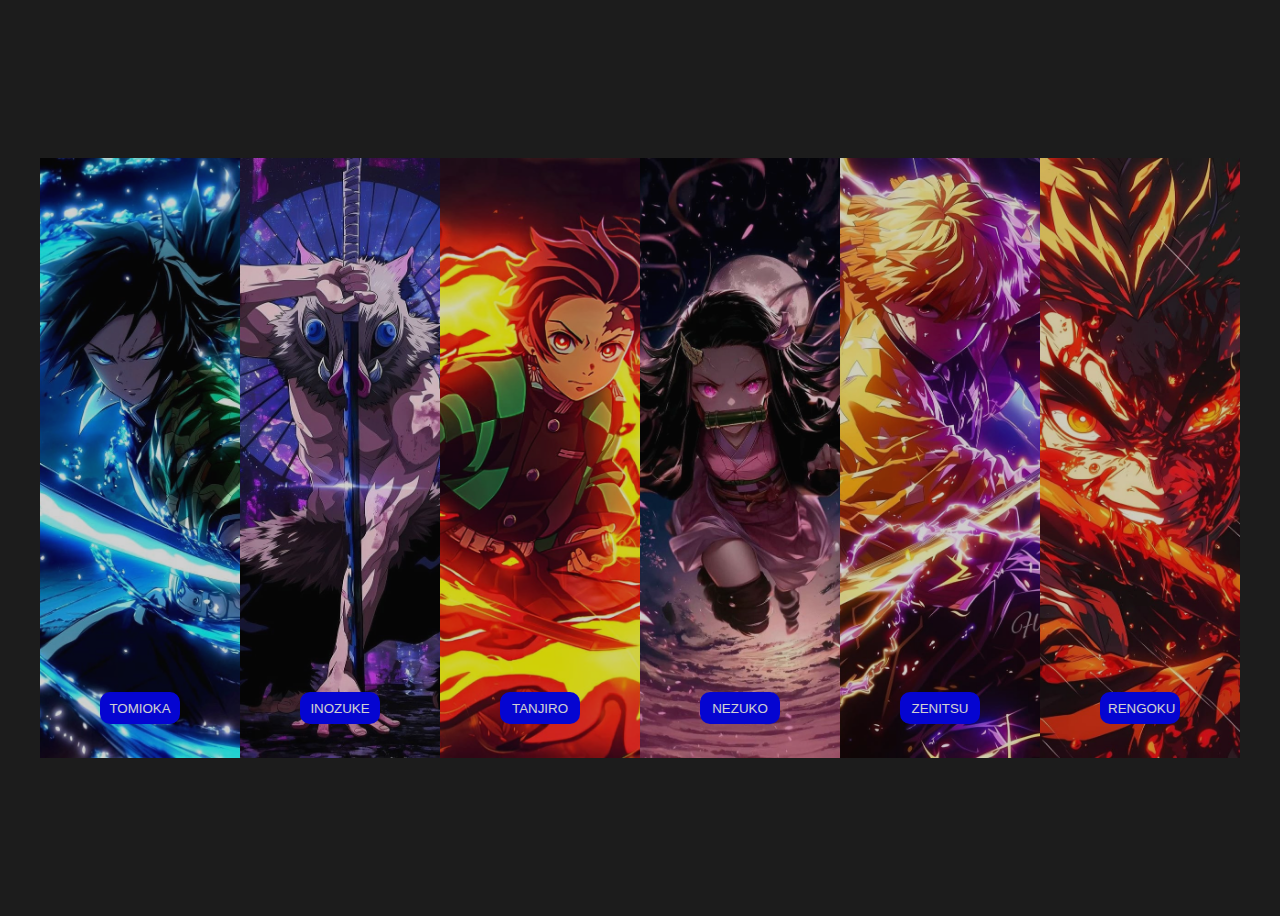
<file: index.html>
<!DOCTYPE html>
<html lang="en">
<head>
    <meta charset="UTF-8">
    <meta http-equiv="X-UA-Compatible" content="IE=edge">
    <meta name="viewport" content="width=device-width, initial-scale=1.0">
    <title>Demon slayer</title>
    <link rel="stylesheet" href="Style.css">
</head>
<body>
    
    <section>
        <div class="Tomioka"><a href="Tomioka.html" target="_blank"><button>Tomioka</button>
        </a></div>
        <div class="inozuke"><a href="inozuke.html" target="_blank"><button>inozuke</button>
        </a></div>
        <div class="Tanjiro"><a href="Tanjiro.html" target="_blank"><button>Tanjiro</button>
        </a></div>
        <div class="Nezuko"><a href="Nezuko.html" target="_blank"><button>Nezuko</button>
        </a></div>
        <div class="zenitsu"><a href="Zenitsu.html" target="_blank"><button>Zenitsu</button> 
        </a></div>
        <div class="rengoku"><a href="rengoku.html" target="_blank"><button>rengoku</button> 
        </a></div>
    </section>
</body>
</html>
</file>
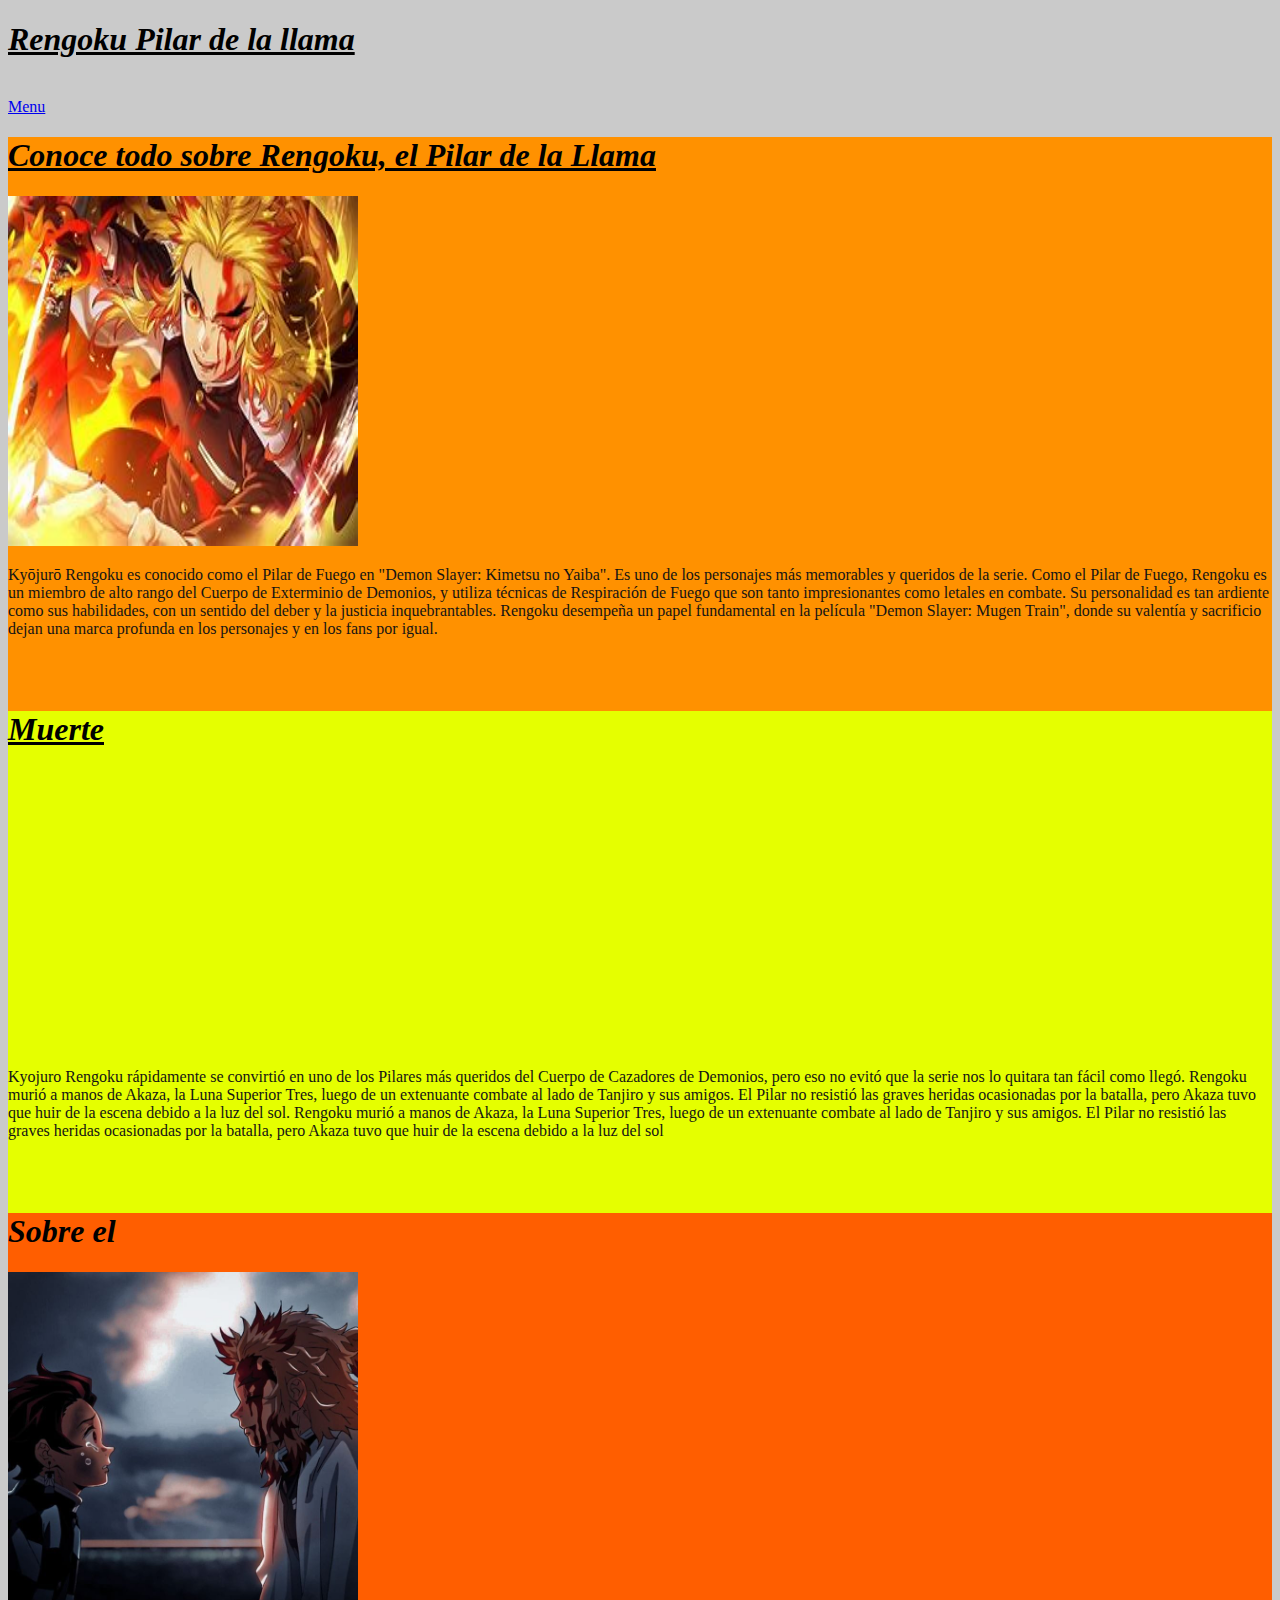
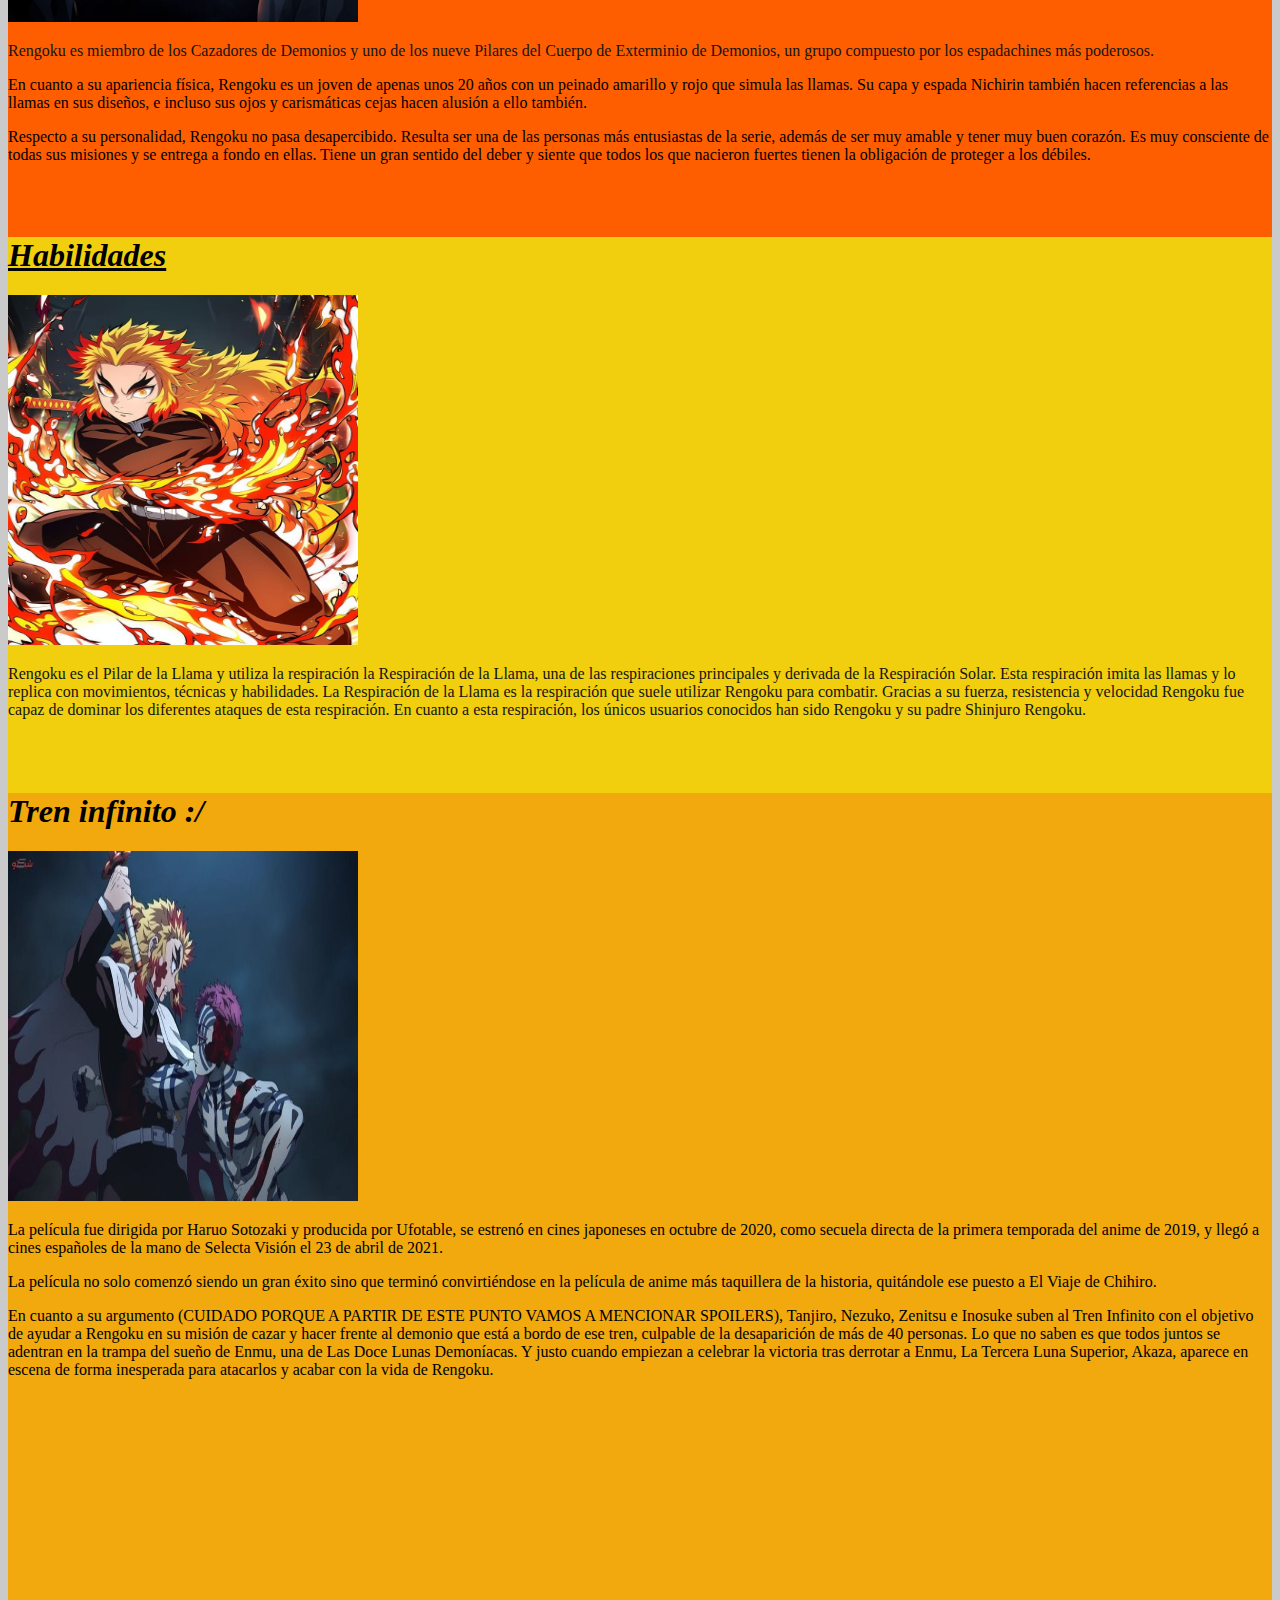
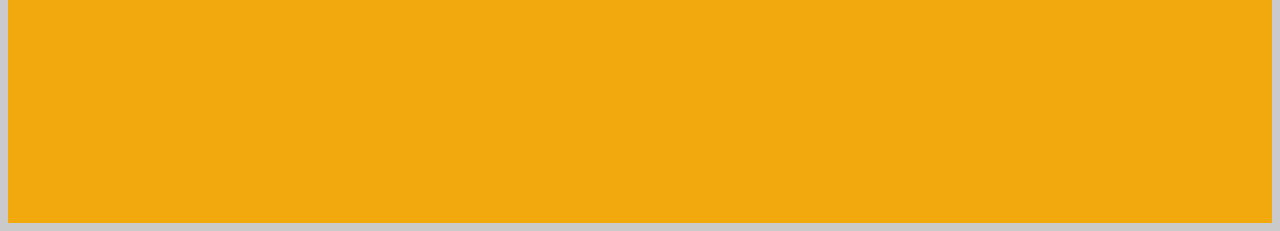
<file: rengoku.html>
<!DOCTYPE html>
<html lang="en">
<head>
    <meta charset="UTF-8">
    <meta name="viewport" content="width=device-width, initial-scale=1.0">
    <title>Demon slayer</title>
</head>
<body style="background-color: rgb(202, 202, 202);>
   
    <div>
        <img src="https://logos-marcas.com/wp-content/uploads/2022/01/Demon-Slayer-Simbolo.jpg" alt="" style="width: 1300px; height: 200px;">
    </div>

        
        <h1><em><u>Rengoku Pilar de la llama</u></em></h1><br>
        <a href="index.html"> Menu</a>
        <div style="background-color: rgb(255, 145, 0);">
            <h1 style="color: rgb(0, 0, 0);"><em><u>Conoce todo sobre Rengoku, el Pilar de la Llama</u></em></h1>
              
           <div>
            <img src="Img/rengoku.jpg" alt="Nezuko" style="width: 350px; height: 350px;">
         </div>
           <p style="color: rgb(20, 20, 20);">
            Kyōjurō Rengoku es conocido como el Pilar de Fuego en "Demon Slayer: Kimetsu no Yaiba". 
            Es uno de los personajes más memorables y queridos de la serie. Como el Pilar de Fuego, 
            Rengoku es un miembro de alto rango del Cuerpo de Exterminio de Demonios, y utiliza técnicas 
            de Respiración de Fuego que son tanto impresionantes como letales en combate. Su personalidad 
            es tan ardiente como sus habilidades, con un sentido del deber y la justicia inquebrantables.

            Rengoku desempeña un papel fundamental en la película "Demon Slayer: Mugen Train", donde su 
            valentía y sacrificio dejan una marca profunda en los personajes y en los fans por igual.
        </p><br><br/>
        <div style="background-color: rgb(229, 255, 0);">
            <h1 style="color: rgb(0, 0, 0);"><em><u>Muerte</u></em></h1>
              
           <div>
            <iframe width="896" height="278" src="https://www.youtube.com/embed/0OhQnSl7pBA" title="La muerte de Rengoku | Demon Slayer: Kimetsu no Yaiba | Netflix" frameborder="0" allow="accelerometer; autoplay; clipboard-write; encrypted-media; gyroscope; picture-in-picture; web-share" referrerpolicy="strict-origin-when-cross-origin" allowfullscreen></iframe>
         </div>
           <p style="color: rgb(20, 20, 20);">
            Kyojuro Rengoku rápidamente se convirtió en uno de los Pilares más queridos del Cuerpo de Cazadores de Demonios, pero eso no evitó que la serie nos lo quitara tan fácil como llegó. Rengoku murió a manos de Akaza, la Luna Superior Tres, luego de un extenuante combate al lado de Tanjiro y sus amigos. El Pilar no resistió las graves heridas ocasionadas por la batalla, pero Akaza tuvo que huir de la escena debido a la luz del sol.
            Rengoku murió a manos de Akaza, la Luna Superior Tres, luego de un extenuante combate al lado de Tanjiro y sus amigos. El Pilar no resistió las graves heridas ocasionadas por la batalla, pero Akaza tuvo que huir de la escena debido a la luz del sol
        </p><br><br/>
        <div style="background-color: rgb(255, 94, 0);">
            <h1 style="color: rgb(0, 0, 0);"><em><u></u>Sobre el</em></h1>
              

           <div>
            <img src="Img/reng.jpg" alt="Nezuko" style="width: 350px; height: 350px;">
         </div>
           <p style="color: rgb(20, 20, 20);">
            Rengoku es miembro de los Cazadores de Demonios y uno de los nueve Pilares del Cuerpo de Exterminio de Demonios, un grupo compuesto por los espadachines más poderosos.</p>

            <p>En cuanto a su apariencia física, Rengoku es un joven de apenas unos 20 años con un peinado amarillo y rojo que simula las llamas. Su capa y espada Nichirin también hacen referencias a las llamas en sus diseños, e incluso sus ojos y carismáticas cejas hacen alusión a ello también.</p>
            
            <p>Respecto a su personalidad, Rengoku no pasa desapercibido. Resulta ser una de las personas más entusiastas de la serie, además de ser muy amable y tener muy buen corazón. Es muy consciente de todas sus misiones y se entrega a fondo en ellas. Tiene un gran sentido del deber y siente que todos los que nacieron fuertes tienen la obligación de proteger a los débiles.</p> 
        </p><br><br/>
        <div style="background-color: rgb(241, 207, 14);">
            <h1 style="color: rgb(0, 0, 0);"><em><u>Habilidades</u></em></h1>
              
           <div>
            <img src="Img/Mi guapo.jpg" alt="Nezuko" style="width: 350px; height: 350px;">
         </div>
           <p style="color: rgb(20, 20, 20);">
            Rengoku es el Pilar de la Llama y utiliza la respiración la Respiración de la Llama, una de las respiraciones principales y derivada de la Respiración Solar. Esta respiración imita las llamas y lo replica con movimientos, técnicas y habilidades. 

            La Respiración de la Llama es la respiración que suele utilizar Rengoku para combatir. Gracias a su fuerza, resistencia y velocidad Rengoku fue capaz de dominar los diferentes ataques de esta respiración. 

            En cuanto a esta respiración, los únicos usuarios conocidos han sido Rengoku y su padre Shinjuro Rengoku. 

        </p><br><br/>
        <div style="background-color: rgb(241, 169, 14);">
            <h1 style="color: rgb(0, 0, 0);"><em><u></u>Tren infinito :/</em></h1>   
            <div>
                <img src="Img/muerte.jpg" alt="rengoku" style="width: 350px; height: 350px;">
             </div>
           <div>
           <p style="color: rgb(20, 20, 20);">
            
            <p>La película  fue dirigida por Haruo Sotozaki y producida por Ufotable, se estrenó en cines japoneses en octubre de 2020, como secuela directa de la primera temporada del anime de 2019, y llegó a cines españoles de la mano de Selecta Visión el 23 de abril de 2021.</p>

            <p>La película no solo comenzó siendo un gran éxito sino que terminó convirtiéndose en la película de anime más taquillera de la historia, quitándole ese puesto a El Viaje de Chihiro.<p>
            
            <p>En cuanto a su argumento (CUIDADO PORQUE A PARTIR DE ESTE PUNTO VAMOS A MENCIONAR SPOILERS), Tanjiro, Nezuko, Zenitsu e Inosuke suben al Tren Infinito con el objetivo de ayudar a Rengoku en su misión de cazar y hacer frente al demonio que está a bordo de ese tren, culpable de la desaparición de más de 40 personas. Lo que no saben es que todos juntos se adentran en la trampa del sueño de Enmu, una de Las Doce Lunas Demoníacas. Y justo cuando empiezan a celebrar la victoria tras derrotar a Enmu, La Tercera Luna Superior, Akaza, aparece en escena de forma inesperada para atacarlos y acabar con la vida de Rengoku.</p>
            <div>
                <iframe width="750" height="424" src="https://www.youtube.com/embed/ehyYlwBj-So" title="Guardianes de la Noche - Kimetsu no Yaiba - La película: Tren Infinito" frameborder="0" allow="accelerometer; autoplay; clipboard-write; encrypted-media; gyroscope; picture-in-picture; web-share" referrerpolicy="strict-origin-when-cross-origin" allowfullscreen><iframe>
             </div>
            </p><br></p>
           
</body>
</html>
</file>
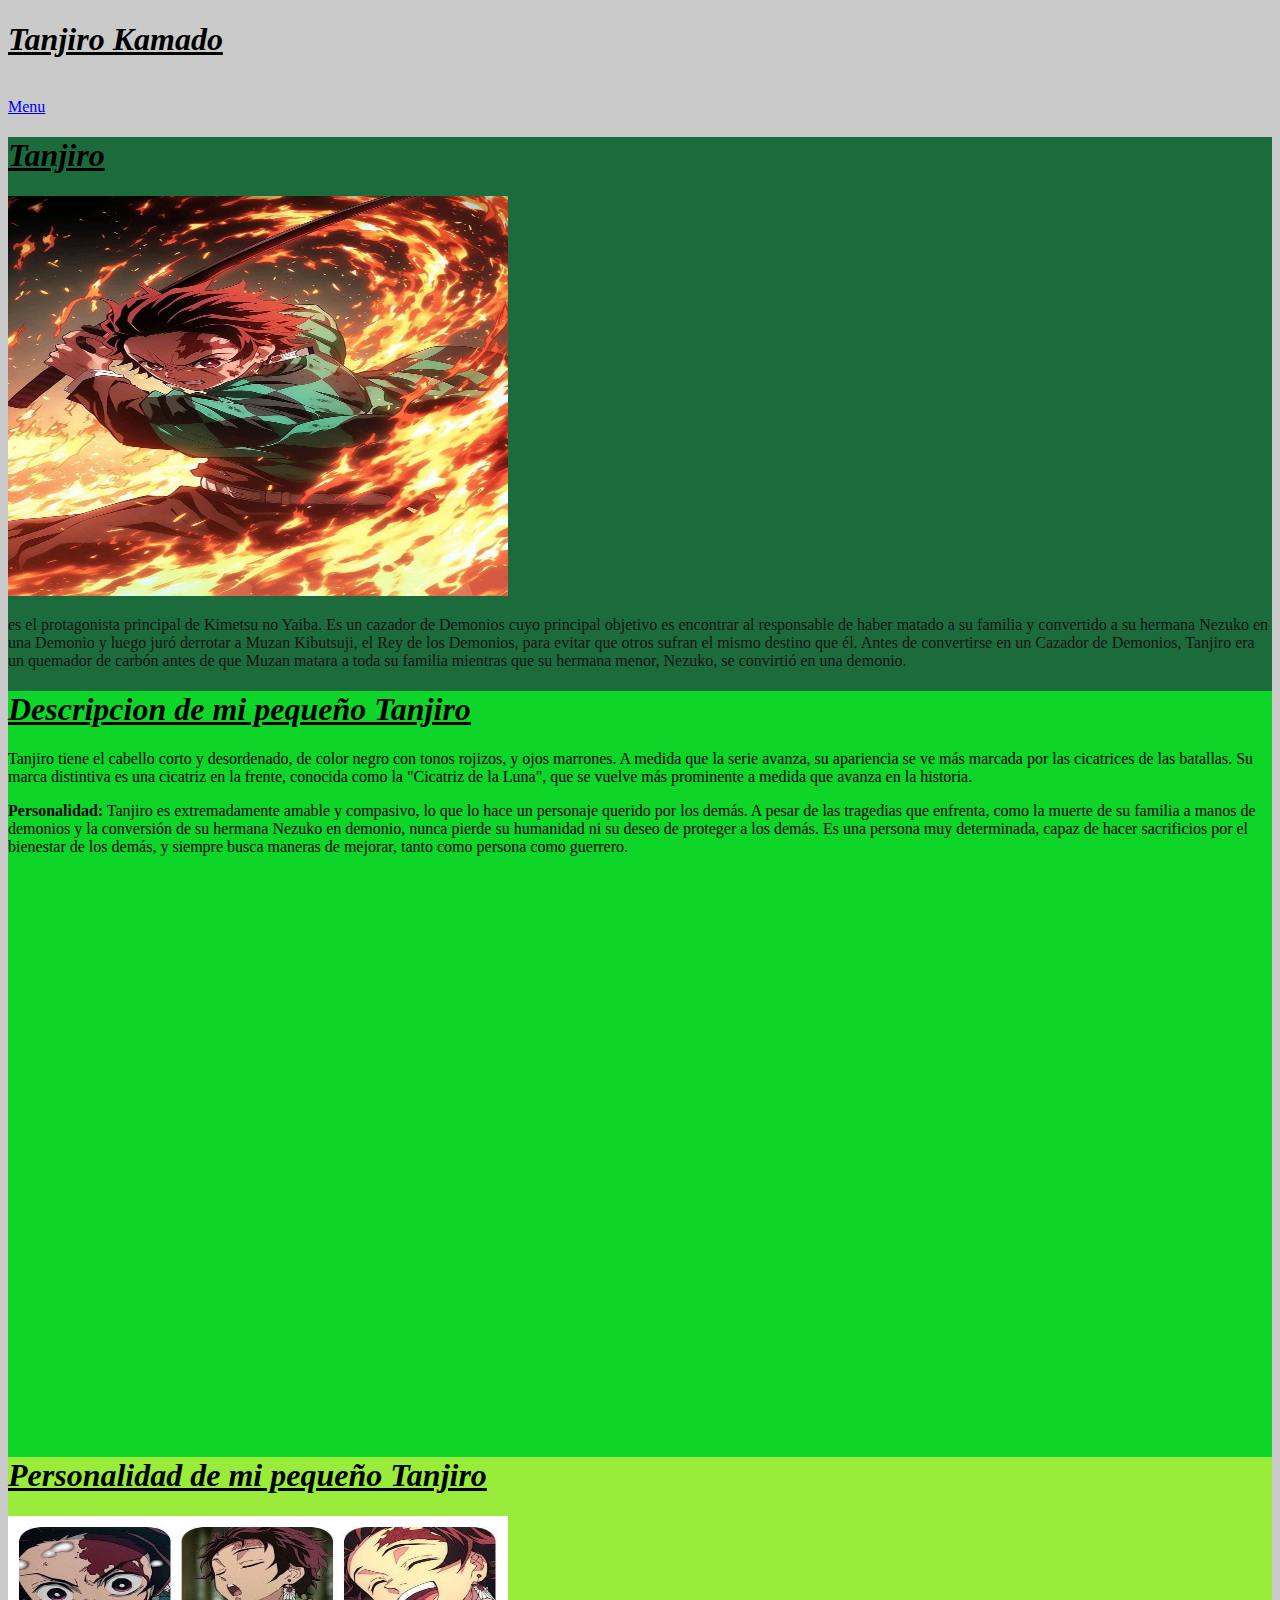
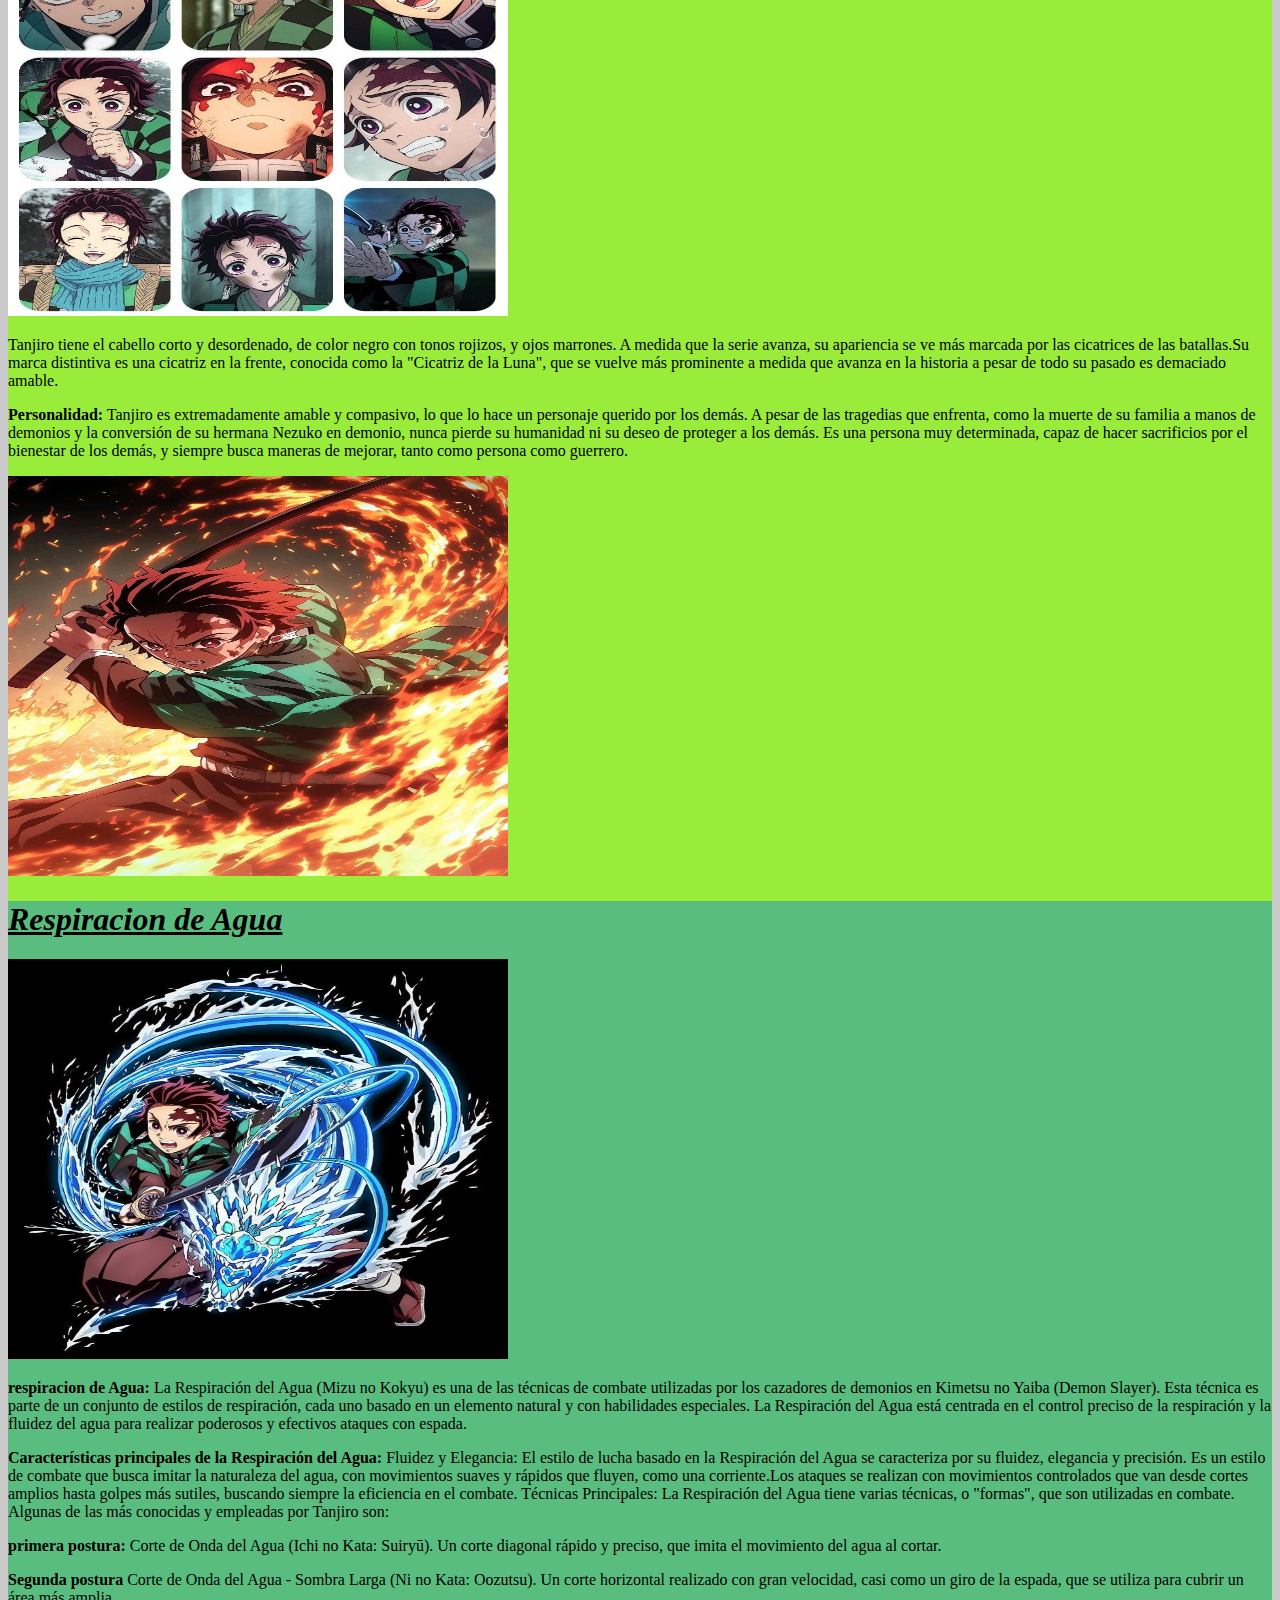
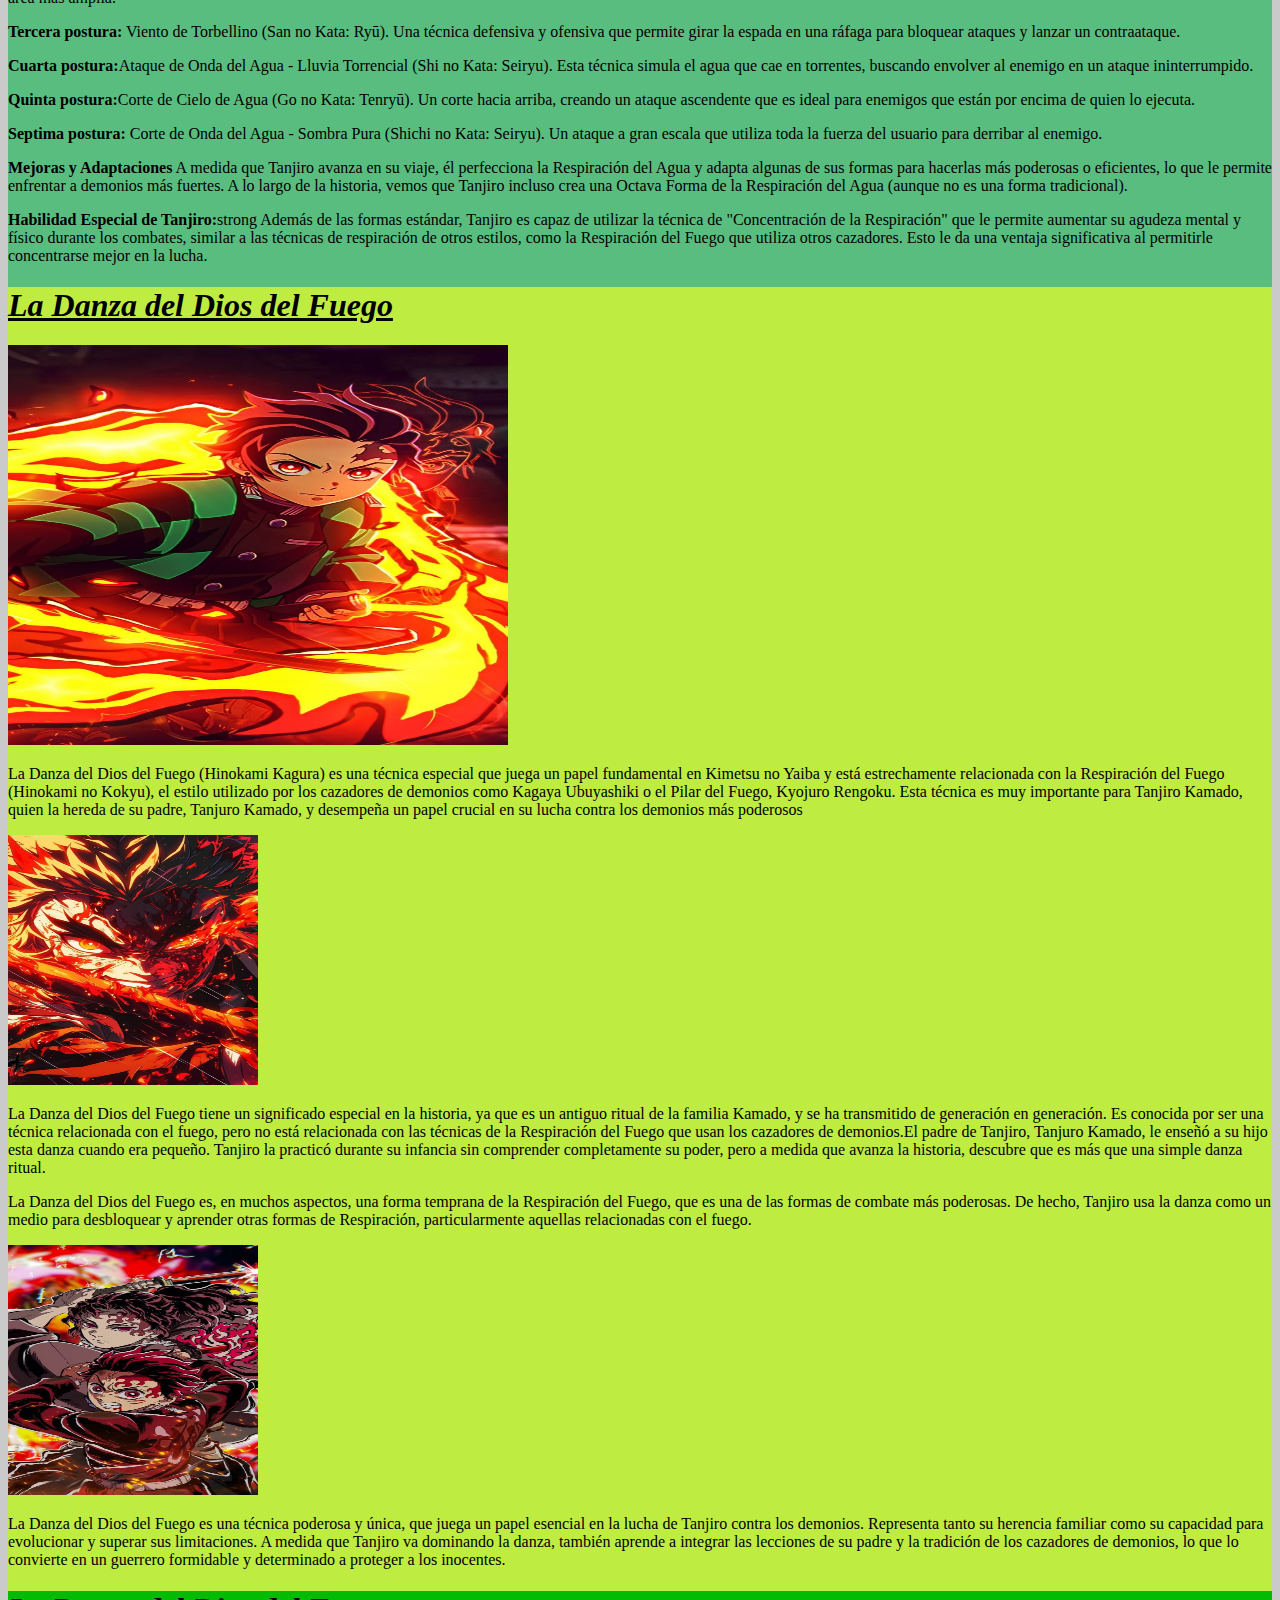
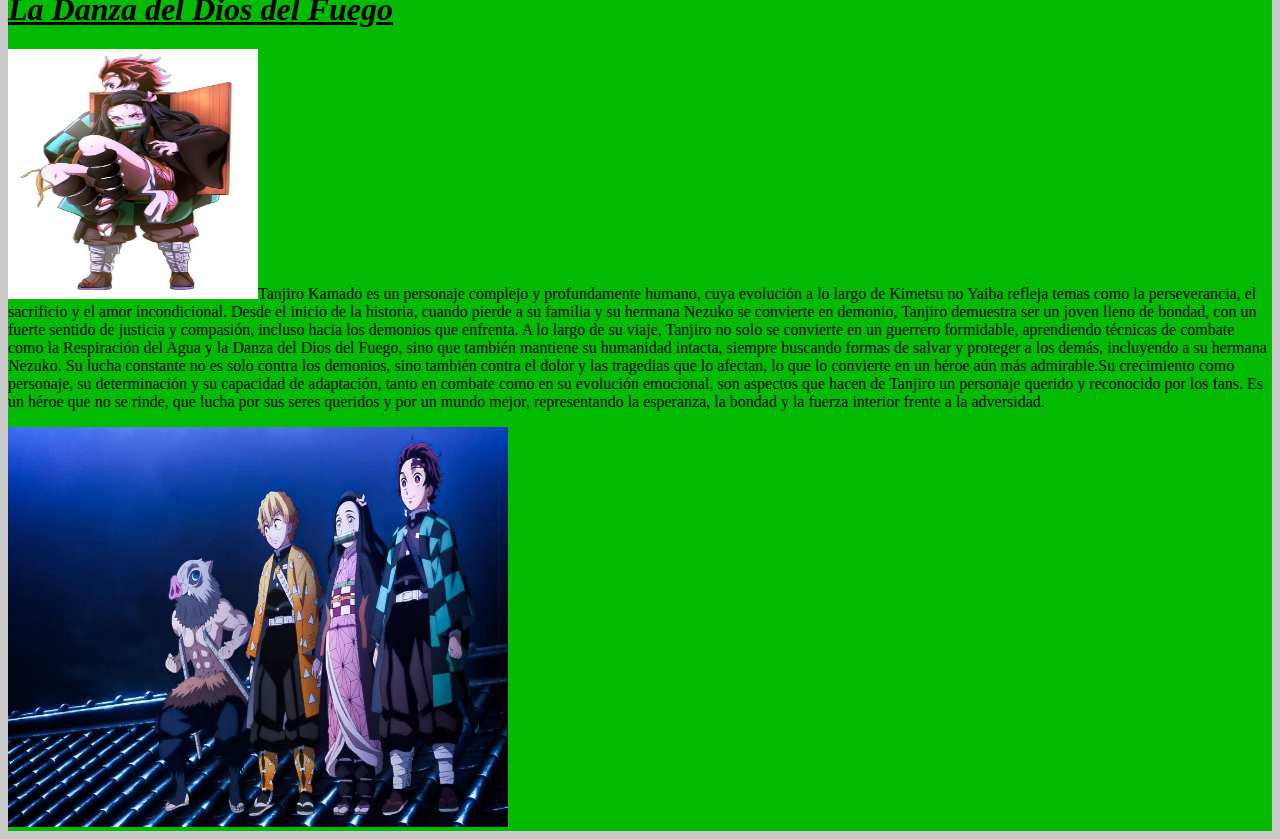
<file: Tanjiro.html>
<!DOCTYPE html>
<html lang="en">
<head>
    <meta charset="UTF-8">
    <meta name="viewport" content="width=device-width, initial-scale=1.0">
    <title>Demon slayer</title>
</head>
<body style="background-color: rgb(202, 202, 202);>
    
    <div>
        <img src="https://logos-marcas.com/wp-content/uploads/2022/01/Demon-Slayer-Simbolo.jpg" alt="" style="width: 1300px; height: 200px;">
    </div>


   
    <h1><em><u>Tanjiro Kamado</u></em></h1><br>
    <a href="index.html"> Menu</a>
    <div style="background-color: #1c6b3d;">
        <h1 style="color: rgb(0, 0, 0);"><em><u>Tanjiro</u></em></h1>
        <div>
            <img src="Img/Tanjiro bb.jpg" alt="Tanjiro" style="width: 500px; height: 400px;">
        </div>
       <p style="color: rgb(20, 20, 20);">
        es el protagonista principal de Kimetsu no Yaiba. 
        Es un cazador de Demonios cuyo principal objetivo es encontrar 
        al responsable de haber matado a su familia y convertido a su hermana Nezuko en una Demonio
        y luego juró derrotar a Muzan Kibutsuji, el Rey de los Demonios, para evitar que otros sufran el mismo destino que él.
        Antes de convertirse en un Cazador de Demonios, Tanjiro era un quemador de carbón antes de que Muzan matara a toda su 
        familia mientras que su hermana menor, Nezuko, se convirtió en una demonio.
    </p>
<div style="background-color: #0dd628;">
  <h1 style="color: rgb(0, 0, 0);"><em><u>Descripcion de mi pequeño Tanjiro</u></em></h1>  
    <p>
        Tanjiro tiene el cabello corto y desordenado, de color negro con tonos rojizos, y ojos marrones. A medida que la serie avanza, su apariencia se ve más marcada por las cicatrices de las batallas.
        Su marca distintiva es una cicatriz en la frente, conocida como la "Cicatriz de la Luna", que se vuelve más prominente a medida que avanza en la historia.
    </p>
    <p><strong>Personalidad:</strong>
        Tanjiro es extremadamente amable y compasivo, lo que lo hace un personaje querido por los demás. A pesar de las tragedias que enfrenta, como la muerte de su familia a manos de demonios y la conversión de su hermana Nezuko en demonio, nunca pierde su humanidad ni su deseo de proteger a los demás.
        Es una persona muy determinada, capaz de hacer sacrificios por el bienestar de los demás, y siempre busca maneras de mejorar, tanto como persona como guerrero.
        <div>
            <iframe width="315" height="560" src="https://www.youtube.com/embed/wogHPTNqEAc" title="Tanjiro 4k Short edit | Demon slayer [AMV]" frameborder="0" allow="accelerometer; autoplay; clipboard-write; encrypted-media; gyroscope; picture-in-picture; web-share" referrerpolicy="strict-origin-when-cross-origin" allowfullscreen></iframe>
        </div>
 </p>

<div style="background-color: #99ec39;">
        <h1 style="color: rgb(0, 0, 0);"><em><u>Personalidad de mi pequeño Tanjiro</u></em></h1>  
          <div>
              <img src="Img/personalidades.jpg" alt="Tanjiro" style="width: 500px; height: 400px;">
          </div>
          <p>
              Tanjiro tiene el cabello corto y desordenado, de color negro con tonos rojizos,
              y ojos marrones. A medida que la serie avanza, su apariencia se ve más marcada 
              por las cicatrices de las batallas.Su marca distintiva es una cicatriz en la frente, 
              conocida como la "Cicatriz de la Luna", que se vuelve más prominente a medida que 
              avanza en la historia a pesar de todo su pasado es demaciado amable.
             
          </p>

          <p><strong>Personalidad:</strong>
              Tanjiro es extremadamente amable y compasivo, lo que lo hace un personaje querido por los demás.
               A pesar de las tragedias que enfrenta, como la muerte de su familia a manos de demonios y la 
               conversión de su hermana Nezuko en demonio, nunca pierde su humanidad ni su deseo de proteger a los demás.
              Es una persona muy determinada, capaz de hacer sacrificios por el bienestar de los demás, y siempre busca 
              maneras de mejorar, tanto como persona como guerrero.

          </p>
          <div>
            <img src="Img/Tanjiro bb.jpg" alt="Tanjiro" style="width: 500px; height: 400px;">
         </div>

<div style="background-color: #5abd80;">
      <h1 style="color: rgb(0, 0, 0);"><em><u>Respiracion de Agua</u></em></h1>  
<div>
    <img src="Img/respiracion de agua.jpg" alt="Tanjiro" style="width: 500px; height: 400px;">
 </div>
        <p><strong>respiracion de Agua:</strong>
            La Respiración del Agua (Mizu no Kokyu) es una de las técnicas de combate utilizadas 
            por los cazadores de demonios en Kimetsu no Yaiba (Demon Slayer). Esta técnica es parte 
            de un conjunto de estilos de respiración, cada uno basado en un elemento natural y con 
            habilidades especiales. La Respiración del Agua está centrada en el control preciso de 
            la respiración y la fluidez del agua para realizar poderosos y efectivos ataques con espada.</p>

            <p><strong>Características principales de la Respiración del Agua:</strong>
            Fluidez y Elegancia:
            El estilo de lucha basado en la Respiración del Agua se caracteriza por su fluidez, elegancia y precisión.
            Es un estilo de combate que busca imitar la naturaleza del agua, con movimientos suaves y rápidos que fluyen,
            como una corriente.Los ataques se realizan con movimientos controlados que van desde cortes amplios hasta golpes 
            más sutiles, buscando siempre la eficiencia en el combate.
            Técnicas Principales: La Respiración del Agua tiene varias técnicas, o "formas", que son utilizadas en combate.
            Algunas de las más conocidas y empleadas por Tanjiro son:</p>
            
            <p><strong>primera postura:</strong>  Corte de Onda del Agua (Ichi no Kata: Suiryū).
            Un corte diagonal rápido y preciso, que imita el movimiento del agua al cortar.</p>

            <p><strong>Segunda postura</strong> Corte de Onda del Agua - Sombra Larga (Ni no Kata: Oozutsu).
            Un corte horizontal realizado con gran velocidad, casi como un giro de la espada, que se utiliza 
            para cubrir un área más amplia.</p>

            <p>
            <strong>Tercera postura:</strong> Viento de Torbellino (San no Kata: Ryū).
            Una técnica defensiva y ofensiva que permite girar la espada en 
            una ráfaga para bloquear ataques y lanzar un contraataque.
            </p>

            <p><strong>Cuarta postura:</strong>Ataque de Onda del Agua - Lluvia Torrencial (Shi no Kata: Seiryu).
                Esta técnica simula el agua que cae en torrentes, buscando envolver al enemigo en
                un ataque ininterrumpido.</p>
             
            <p>
                <strong>Quinta postura:</strong>Corte de Cielo de Agua (Go no Kata: Tenryū).
                Un corte hacia arriba, creando un ataque ascendente que es 
                ideal para enemigos que están por encima de quien lo ejecuta.
            </p>
            
            <p><strong>Septima postura:</strong> Corte de Onda del Agua - Sombra Pura (Shichi no Kata: Seiryu).
            Un ataque a gran escala que utiliza toda la fuerza del usuario para derribar al enemigo.

            <p><strong>Mejoras y Adaptaciones</strong>  A medida que Tanjiro avanza en su viaje, él perfecciona la Respiración del 
            Agua y adapta algunas de sus formas para hacerlas más poderosas o eficientes, lo que le permite enfrentar a 
            demonios más fuertes. A lo largo de la historia, vemos que Tanjiro incluso crea una Octava Forma de la Respiración
             del Agua (aunque no es una forma tradicional).</p>
            
           <p> <strong>Habilidad Especial de Tanjiro:</strong>strong Además de las formas estándar, Tanjiro es capaz de utilizar la 
            técnica de "Concentración de la Respiración" que le permite aumentar su agudeza mental y físico 
            durante los combates, similar a las técnicas de respiración de otros estilos, como la Respiración 
            del Fuego que utiliza otros cazadores. Esto le da una ventaja significativa al permitirle concentrarse mejor en la lucha.</p>
        </p>
<div style="background-color: #bfec41;">
    <h1 style="color: rgb(0, 0, 0);"><em><u>La Danza del Dios del Fuego</u></em></h1>  
 <div>
    <img src="Img/Img-Tanjiro Kamado.jpg" alt="Tanjiro" style="width: 500px; height: 400px;">
              </div>
              <p>
                La Danza del Dios del Fuego (Hinokami Kagura) es una técnica especial que juega 
                un papel fundamental en Kimetsu no Yaiba y está estrechamente relacionada con la 
                Respiración del Fuego (Hinokami no Kokyu), el estilo utilizado por los cazadores 
                de demonios como Kagaya Ubuyashiki o el Pilar del Fuego, Kyojuro Rengoku. Esta 
                técnica es muy importante para Tanjiro Kamado, quien la hereda de su padre, 
                Tanjuro Kamado, y desempeña un papel crucial en su lucha contra los demonios más poderosos
                <div>
                    <img src="Img/Img-rengoku.jpg" alt="Pilar del fuego"style="width: 250px; height: 250px;">
                </div>
              </p>
              <p>
                La Danza del Dios del Fuego tiene un significado especial en la historia, ya que es un antiguo 
                ritual de la familia Kamado, y se ha transmitido de generación en generación. Es conocida por
                ser una técnica relacionada con el fuego, pero no está relacionada con las técnicas de la 
                Respiración del Fuego que usan los cazadores de demonios.El padre de Tanjiro, Tanjuro Kamado, 
                le enseñó a su hijo esta danza cuando era pequeño. Tanjiro la practicó durante su infancia sin 
                comprender completamente su poder, pero a medida que avanza la historia, descubre que es más que 
                una simple danza ritual.
              </p>
              <p>
                La Danza del Dios del Fuego es, en muchos aspectos, una forma temprana de la Respiración del Fuego, 
                que es una de las formas de combate más poderosas. De hecho, Tanjiro usa la danza como un medio para 
                desbloquear y aprender otras formas de Respiración, particularmente aquellas relacionadas con el fuego.
              </p>
              <div>
                <img src="Img/padre.jpg" alt="Papa de Tanjiro"style="width: 250px; height: 250px;">
                <p>La Danza del Dios del Fuego es una técnica poderosa y única, que juega un 
                papel esencial en la lucha de Tanjiro contra los demonios. Representa tanto 
                su herencia familiar como su capacidad para evolucionar y superar sus limitaciones. 
                A medida que Tanjiro va dominando la danza, también aprende a integrar las lecciones 
                de su padre y la tradición de los cazadores de demonios, lo que lo convierte en un 
                guerrero formidable y determinado a proteger a los inocentes.</p>
  
            </div>
<div style="background-color: #04bb04;">
    <h1 style="color: rgb(0, 0, 0);"><em><u>La Danza del Dios del Fuego</u></em></h1>  
<div>  
<p>
    <img src="Img/Tanjironezu.jpg" style="width: 250px; height: 250px;">Tanjiro Kamado es un personaje complejo y profundamente humano,
    cuya evolución a lo largo de Kimetsu no Yaiba refleja temas como la perseverancia, 
    el sacrificio y el amor incondicional. 
    Desde el inicio de la historia, cuando pierde a su familia y su hermana Nezuko se convierte en demonio, Tanjiro demuestra ser 
    un joven lleno de bondad, con un fuerte sentido de justicia y compasión, incluso hacia los demonios que enfrenta.
    A lo largo de su viaje, Tanjiro no solo se convierte en un guerrero formidable, aprendiendo técnicas de combate como la Respiración del 
    Agua y la Danza del Dios del Fuego, sino que también mantiene su humanidad intacta, siempre buscando formas de salvar y proteger a los demás, 
    incluyendo a su hermana Nezuko. Su lucha constante no es solo contra los demonios, sino también contra el dolor y las tragedias que lo afectan, 
    lo que lo convierte en un héroe aún más admirable.Su crecimiento como personaje, su determinación y su capacidad de adaptación, tanto en combate como en su evolución emocional, son aspectos que hacen de Tanjiro un personaje querido y reconocido por los fans. Es un héroe que no se rinde, que lucha por sus seres queridos y por un mundo mejor, representando la esperanza, la bondad y la fuerza interior frente a la adversidad.
</p>
<div>
    <img src="Img/amistad.jpg" alt="Tanjiro" style="width: 500px; height: 400px;">
              </div>
</body>  
</html>
</file>
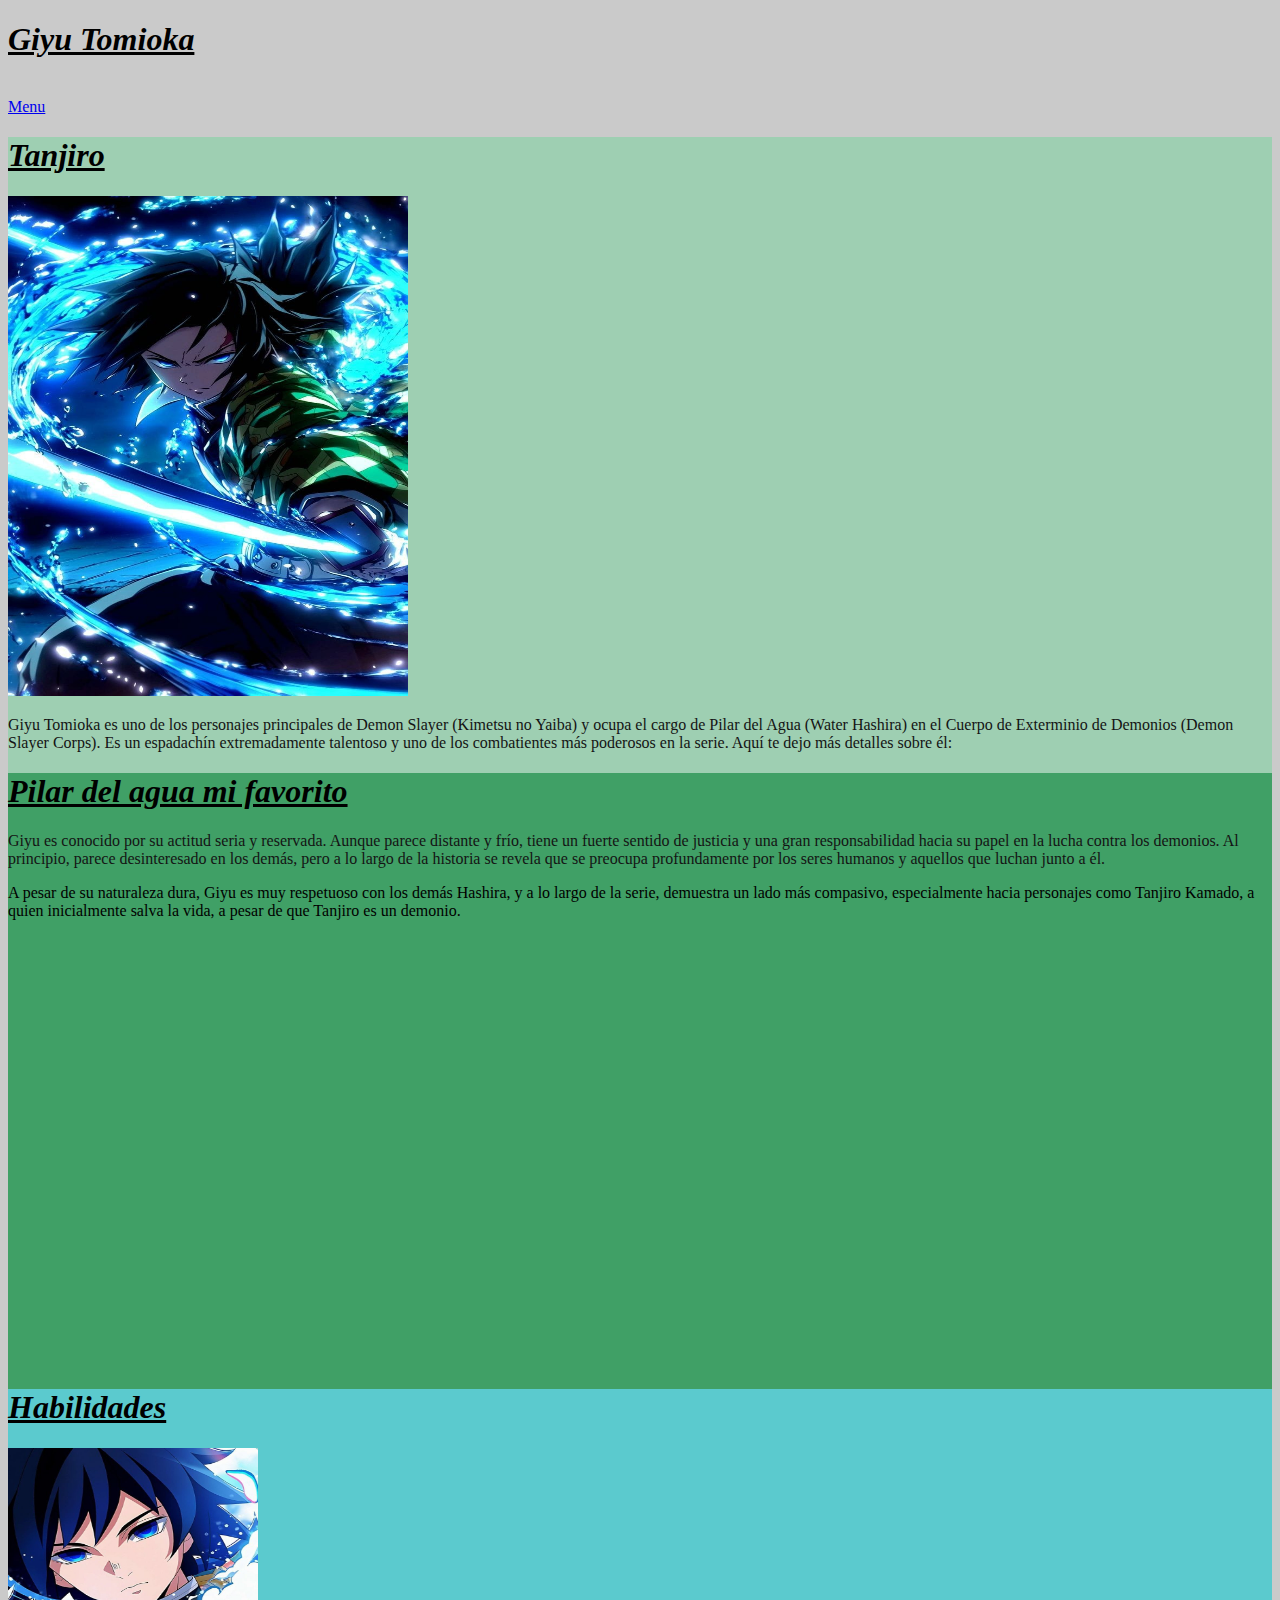
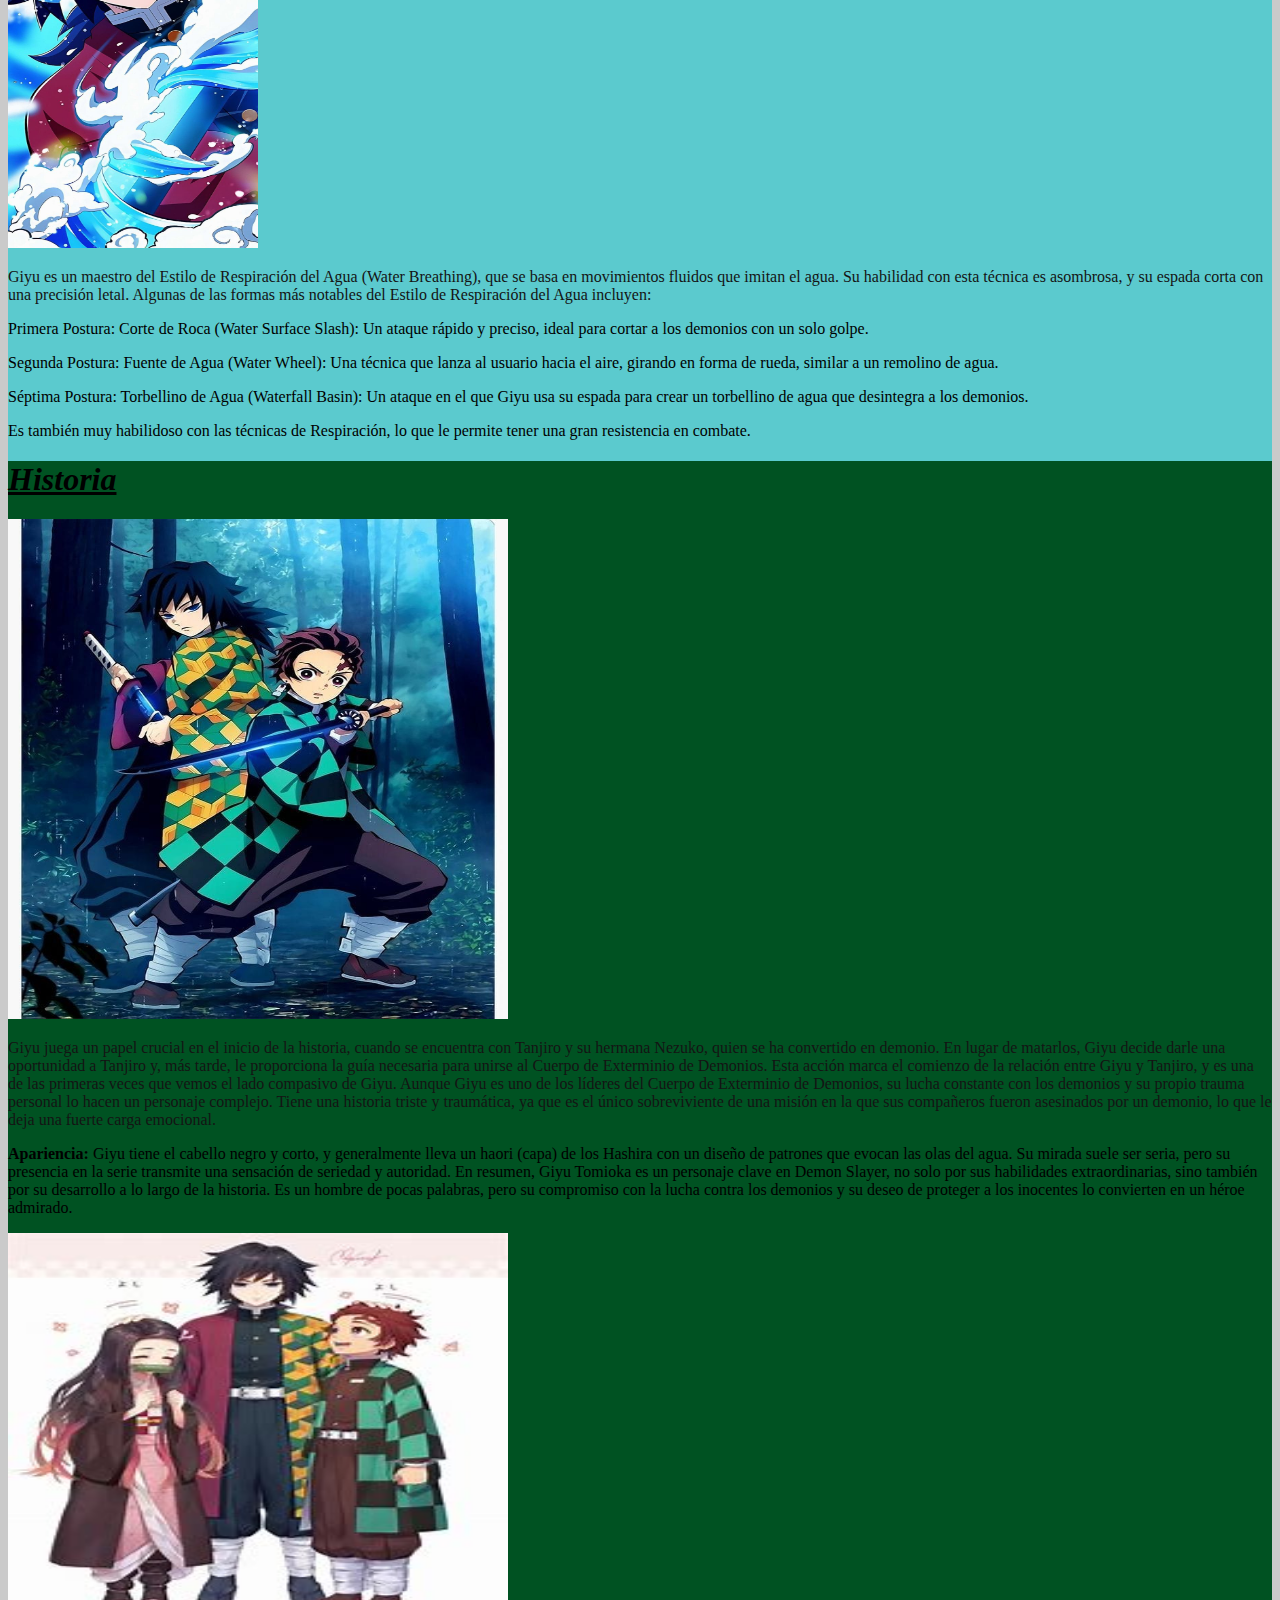
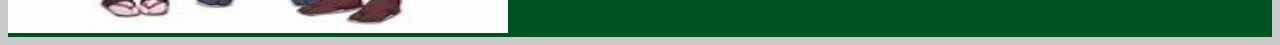
<file: Tomioka.html>
<!DOCTYPE html>
<html lang="en">
<head>
    <meta charset="UTF-8">
    <meta name="viewport" content="width=device-width, initial-scale=1.0">
    <title>Demon slayer</title>
</head>
<body style="background-color: rgb(202, 202, 202);>
    
    <div>
        <img src="https://logos-marcas.com/wp-content/uploads/2022/01/Demon-Slayer-Simbolo.jpg" alt="" style="width: 1300px; height: 200px;">
    </div>

    
    <h1><em><u>Giyu Tomioka</u></em></h1><br>
    <a href="index.html"> Menu</a>
    <div style="background-color: #9ecfb2;">
        <h1 style="color: rgb(0, 0, 0);"><em><u>Tanjiro</u></em></h1>
       <div>
        <img src="Img/Img-Tomioka.jpg" alt="Pilar del Agua" style="width: 400px; height: 500px;">
     </div>
       <p style="color: rgb(20, 20, 20);">
        Giyu Tomioka es uno de los personajes principales de Demon Slayer (Kimetsu no Yaiba) y ocupa 
        el cargo de Pilar del Agua (Water Hashira) en el Cuerpo de Exterminio de Demonios (Demon Slayer 
        Corps). Es un espadachín extremadamente talentoso y uno de los combatientes más poderosos en la 
        serie. Aquí te dejo más detalles sobre él:

    </p>
<div style="background-color: #40a066;">
        <h1 style="color: rgb(0, 0, 0);"><em><u>Pilar del agua mi favorito</u></em></h1>
       <p style="color: rgb(20, 20, 20);">
        Giyu es conocido por su actitud seria y reservada. Aunque parece distante y frío, 
       tiene un fuerte sentido de justicia y una gran responsabilidad hacia su papel en la 
       lucha contra los demonios. Al principio, parece desinteresado en los demás, pero a lo 
       largo de la historia se revela que se preocupa profundamente por los seres humanos y 
       aquellos que luchan junto a él.

       <p>A pesar de su naturaleza dura, Giyu es muy respetuoso con los demás Hashira, y a lo largo de la serie, 
        demuestra un lado más compasivo, especialmente hacia personajes como Tanjiro Kamado, a quien inicialmente 
        salva la vida, a pesar de que Tanjiro es un demonio.
        <div>
            <iframe width="761" height="428" src="https://www.youtube.com/embed/GhFhePAHo3w" title="A mí no me odia nadie - Tomioka  Kimetsu no Yaiba Doblaje Oficial Latino" frameborder="0" allow="accelerometer; autoplay; clipboard-write; encrypted-media; gyroscope; picture-in-picture; web-share" referrerpolicy="strict-origin-when-cross-origin" allowfullscreen></iframe>
         </div>
    </p>
    </p>
    <div style="background-color: #5bcace;">
        <h1 style="color: rgb(0, 0, 0);"><em><u>Habilidades</u></em></h1>
       <div>
        <img src="Img/tom.jpg" alt="Pilar del Agua" style="width: 250px; height: 400px;">
     </div>
       <p style="color: rgb(20, 20, 20);">
        Giyu es un maestro del Estilo de Respiración del Agua (Water Breathing), que se basa en movimientos
         fluidos que imitan el agua. Su habilidad con esta técnica es asombrosa, y su espada corta con una 
         precisión letal. Algunas de las formas más notables del Estilo de Respiración del Agua incluyen:</p>
        <p>Primera Postura: Corte de Roca (Water Surface Slash): Un ataque rápido y preciso, ideal para cortar a los demonios con un solo golpe.</p>
        <p>Segunda Postura: Fuente de Agua (Water Wheel): Una técnica que lanza al usuario hacia el aire, girando en forma de rueda, similar a un remolino de agua.</p>
          <p> Séptima Postura: Torbellino de Agua (Waterfall Basin): Un ataque en el que Giyu usa su espada para crear un torbellino de agua que desintegra a los demonios.</p>
           Es también muy habilidoso con las técnicas de Respiración, lo que le permite tener una gran resistencia en combate.</p></p>
    </p>
    <div style="background-color: #005222;">
        <h1 style="color: rgb(0, 0, 0);"><em><u>Historia</u></em></h1>
       <div>
        <img src="Img/Tomita.jpg" alt="Pilar del Agua" style="width: 500px; height: 500px;">
     </div>
       <p style="color: rgb(20, 20, 20);">
        Giyu juega un papel crucial en el inicio de la historia, cuando se encuentra con Tanjiro y su hermana Nezuko, quien se ha convertido en demonio. En lugar de matarlos, Giyu decide darle una oportunidad a Tanjiro y, más tarde, le proporciona la guía necesaria para unirse al Cuerpo de Exterminio de Demonios. Esta acción marca el comienzo de la relación entre Giyu y Tanjiro, y es una de las primeras veces que vemos el lado compasivo de Giyu.

        Aunque Giyu es uno de los líderes del Cuerpo de Exterminio de Demonios, su lucha constante con los demonios y su propio trauma personal lo hacen un personaje complejo. Tiene una historia triste y traumática, ya que es el único sobreviviente de una misión en la que sus compañeros fueron asesinados por un demonio, lo que le deja una fuerte carga emocional.
        
        <p><strong>Apariencia:</strong>
        Giyu tiene el cabello negro y corto, y generalmente lleva un haori (capa) de los Hashira con un diseño de patrones que evocan las olas del agua. Su mirada suele ser seria, pero su presencia en la serie transmite una sensación de seriedad y autoridad.
        
        En resumen, Giyu Tomioka es un personaje clave en Demon Slayer, no solo por sus habilidades extraordinarias, sino también por su desarrollo a lo largo de la historia. Es un hombre de pocas palabras, pero su compromiso con la lucha contra los demonios y su deseo de proteger a los inocentes lo convierten en un héroe admirado.</p>
    </p>
    <div>
        <img src="Img/Tomiata.jpg" alt="Tanjiro" style="width: 500px; height: 400px;">
     </div>
</body>
</html>
</file>
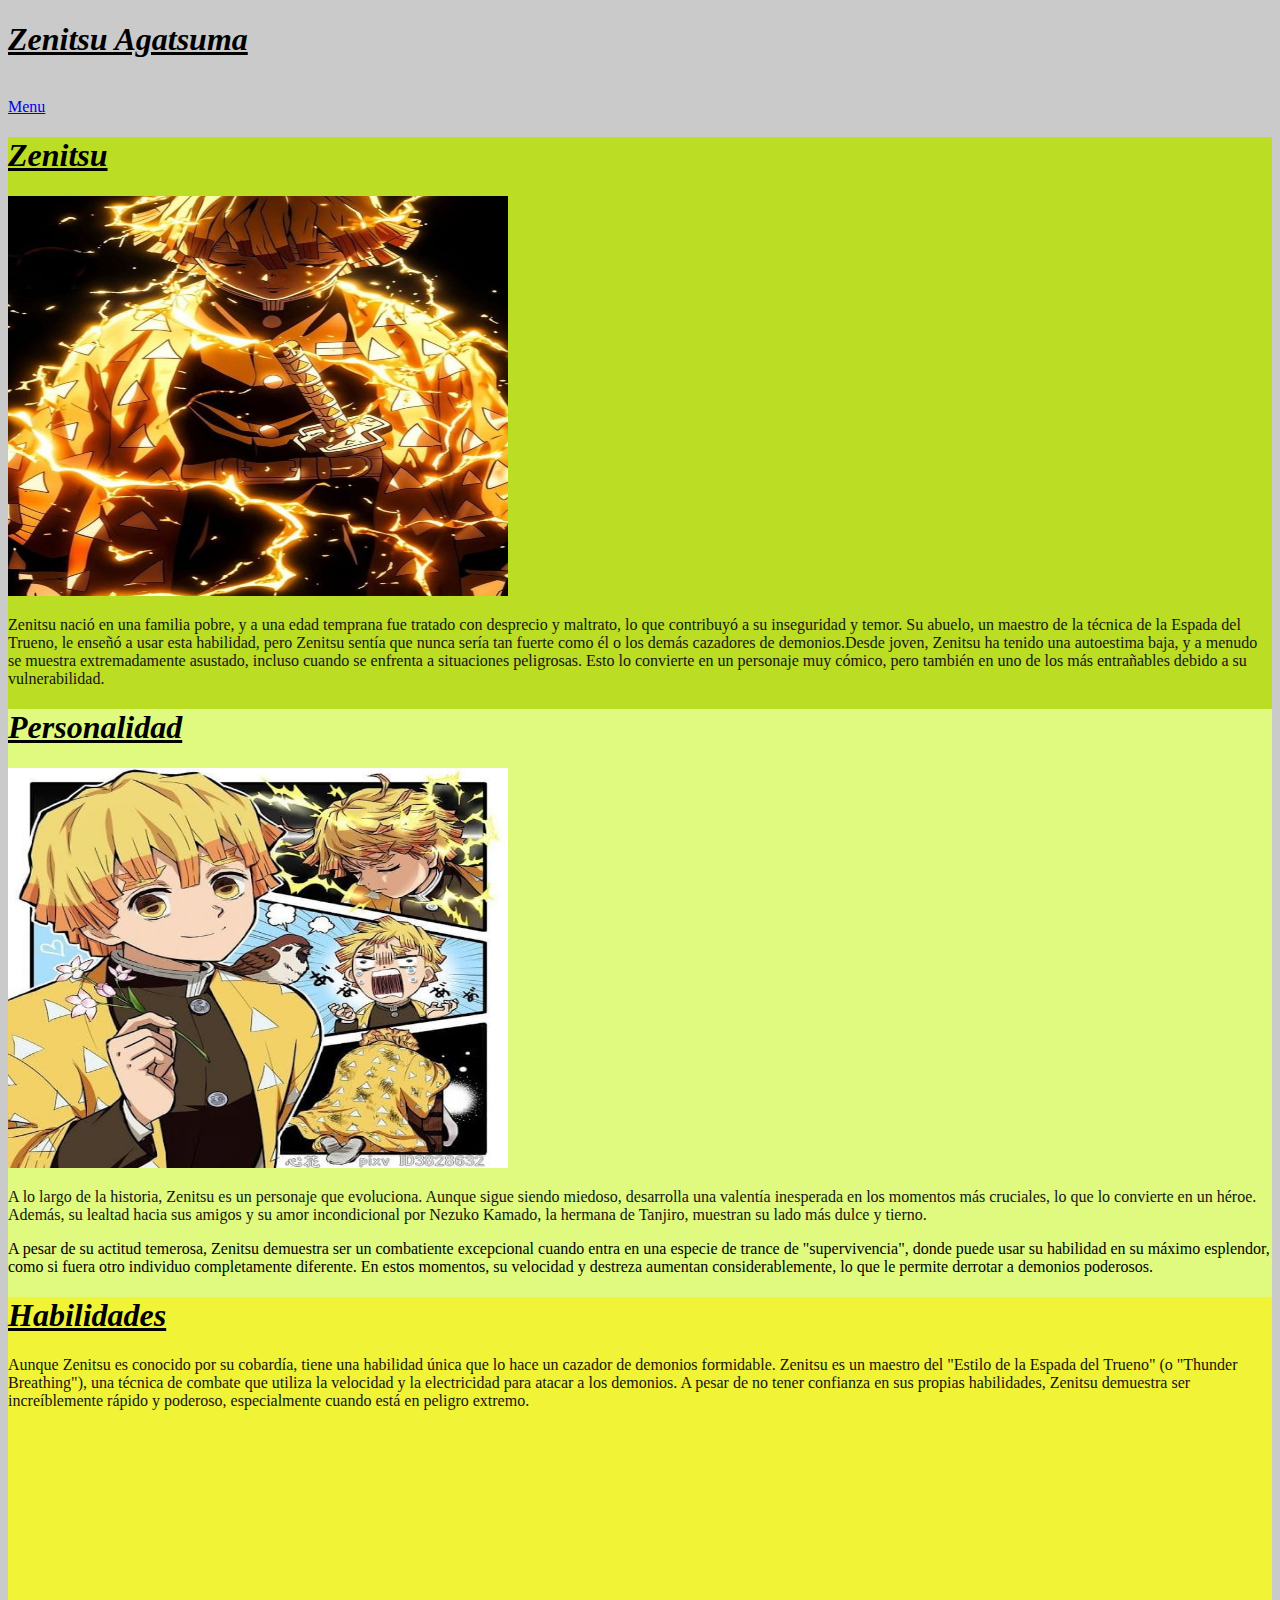
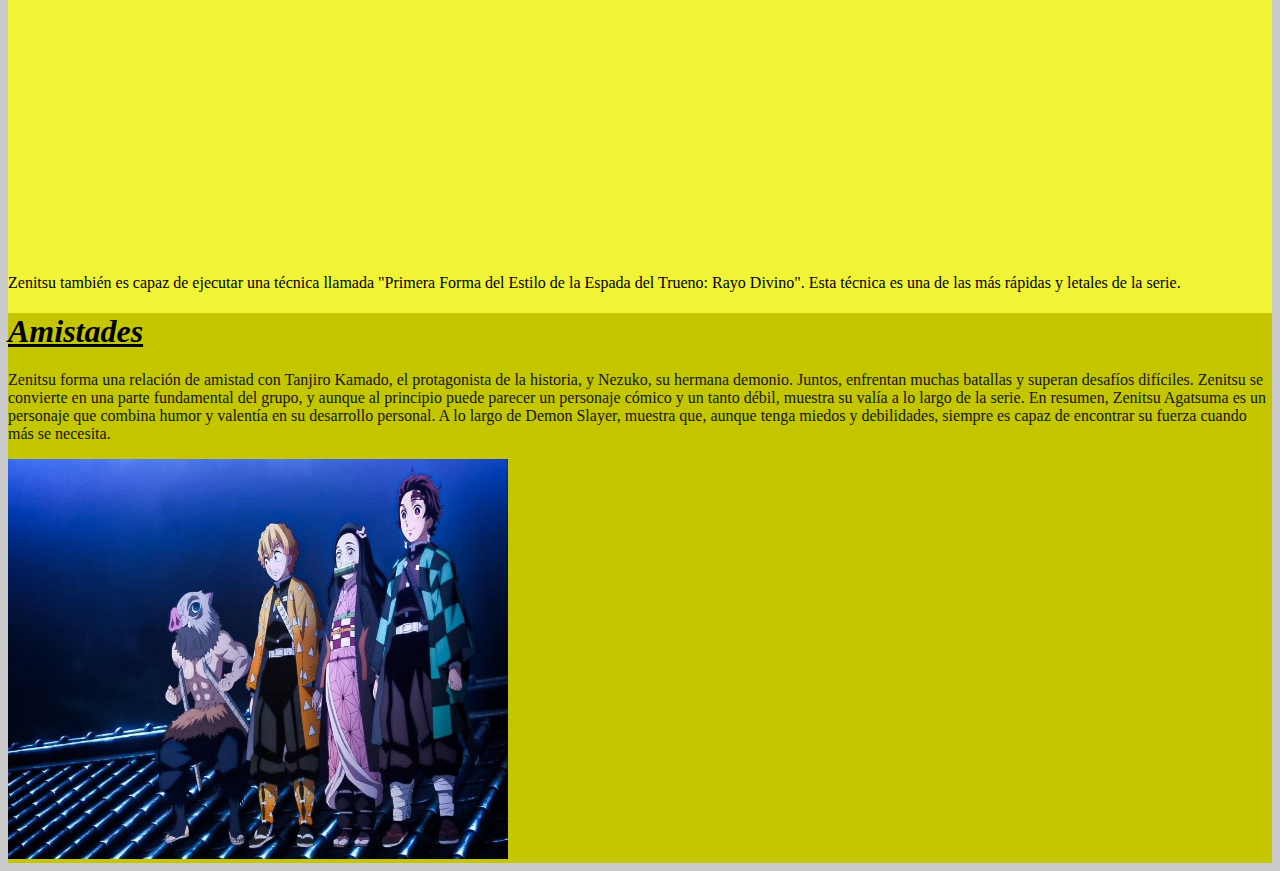
<file: Zenitsu.html>
<!DOCTYPE html>
<html lang="en">
<head>
    <meta charset="UTF-8">
    <meta name="viewport" content="width=device-width, initial-scale=1.0">
    <title>Demon slayer</title>
</head>
<body style="background-color: rgb(202, 202, 202);>

    <div>
        <img src="https://logos-marcas.com/wp-content/uploads/2022/01/Demon-Slayer-Simbolo.jpg" alt="" style="width: 1300px; height: 200px;">
    </div>

    
    
    <h1><em><u>Zenitsu Agatsuma</u></em></h1><br>
    <a href="index.html"> Menu</a>
    <div style="background-color: #bbdd23;">
        <h1 style="color: rgb(0, 0, 0);"><em><u>Zenitsu</u></em></h1>
       <div>
        <img src="Img/ze.jpg" alt=",i peli amarillo" style="width: 500px; height: 400px;">
     </div>
       <p style="color: rgb(20, 20, 20);">
        Zenitsu nació en una familia pobre, y a una edad temprana fue 
        tratado con desprecio y maltrato, lo que contribuyó a su inseguridad y temor.
         Su abuelo, un maestro de la técnica de la Espada del Trueno, le enseñó a usar 
         esta habilidad, pero Zenitsu sentía que nunca sería tan fuerte como él o los demás 
         cazadores de demonios.Desde joven, Zenitsu ha tenido una autoestima baja, y a menudo 
        se muestra extremadamente asustado, incluso cuando se enfrenta a situaciones peligrosas. 
        Esto lo convierte en un personaje muy cómico, pero también en uno de los más entrañables 
        debido a su vulnerabilidad.
    </p>
<div style="background-color: #dffa7e;">
        <h1 style="color: rgb(0, 0, 0);"><em><u>Personalidad</u></em></h1>
       <div>
        <img src="Img/personaliti.jpg" alt="La postura del rayo" style="width: 500px; height: 400px;">
     </div>
       <p style="color: rgb(20, 20, 20);">
        A lo largo de la historia, Zenitsu es un personaje que evoluciona. 
        Aunque sigue siendo miedoso, desarrolla una valentía inesperada en 
        los momentos más cruciales, lo que lo convierte en un héroe. Además,
        su lealtad hacia sus amigos y su amor incondicional por Nezuko Kamado, 
        la hermana de Tanjiro, muestran su lado más dulce y tierno.</p>
        <p>A pesar de su actitud temerosa, Zenitsu demuestra ser un combatiente excepcional 
           cuando entra en una especie de trance de "supervivencia", donde puede usar su 
            habilidad en su máximo esplendor, como si fuera otro individuo completamente diferente.
            En estos momentos, su velocidad y destreza aumentan considerablemente, lo que le permite 
            derrotar a demonios poderosos.
         </p>
<div style="background-color: #f0f336;">
            <h1 style="color: rgb(0, 0, 0);"><em><u>Habilidades</u></em></h1>
           <p style="color: rgb(20, 20, 20);">
            Aunque Zenitsu es conocido por su cobardía, tiene una habilidad única que lo hace un cazador 
            de demonios formidable. Zenitsu es un maestro del "Estilo de la Espada del Trueno" (o "Thunder Breathing"), 
            una técnica de combate que utiliza la velocidad y la electricidad para atacar a los demonios. A pesar de no 
            tener confianza en sus propias habilidades, Zenitsu demuestra ser increíblemente rápido y poderoso, especialmente 
            cuando está en peligro extremo.
            <div>
                <iframe width="1000" height="428" src="https://www.youtube.com/embed/I51zm7FxYbY" title="NEXT! 💛⚡-  Demon Slayer (Zenitsu)「AMV/EDIT」4K" frameborder="0" allow="accelerometer; autoplay; clipboard-write; encrypted-media; gyroscope; picture-in-picture; web-share" referrerpolicy="strict-origin-when-cross-origin" allowfullscreen></iframe>
             </div>

          </p>
            <p>
                Zenitsu también es capaz de ejecutar una técnica llamada "Primera Forma del Estilo de la Espada del Trueno: Rayo Divino". 
                Esta técnica es una de las más rápidas y letales de la serie.
            </p>  
<div style="background-color: #c4c700;">
                    <h1 style="color: rgb(0, 0, 0);"><em><u>Amistades</u></em></h1>
        
             <p style="color: rgb(20, 20, 20);">
                Zenitsu forma una relación de amistad con Tanjiro Kamado, el protagonista de la historia,
                y Nezuko, su hermana demonio. Juntos, enfrentan muchas batallas y superan desafíos difíciles. 
                Zenitsu se convierte en una parte fundamental del grupo, y aunque al principio puede parecer un 
                personaje cómico y un tanto débil, muestra su valía a lo largo de la serie.

                En resumen, Zenitsu Agatsuma es un personaje que combina humor y valentía en su desarrollo personal. 
                A lo largo de Demon Slayer, muestra que, aunque tenga miedos y debilidades, siempre es capaz de 
                encontrar su fuerza cuando más se necesita.
                </p>
            <div>
                <img src="Img/amistad.jpg" alt="La postura del rayo" style="width: 500px; height: 400px;">
            </div>
</body>
</html>
</file>
<file: Style.css>
body{
    height: 100vh;
    display: flex;
    justify-content: center;
    align-items: center;
    background-color: rgb(28, 28, 28);

}
section{
    display: flex;
    width: 1200px;
    height: 600px;
}
section div{
    width: 0;
    flex-grow: 1;
    object-fit: cover;
    transition: 500ms ease;
    opacity: 0.8;
}
.Tomioka{
    height: 100%;
    width: 100%;
    background-image: url(Img/Img-Tomioka.jpg);
    background-position: center;
    background-size: cover;
    display: flex;
    justify-content: center;
    align-items: center;
}
.inozuke{
    height: 100%;
    width: 100%;
    background-image: url(Img/img-Inozuke.jpg);
    background-position: center;
    background-size: cover;
    display: flex;
    justify-content: center;
    align-items: center;
}
.Tanjiro{
    height: 100%;
    width: 100%;
    background-image: url(Img/Img-Tanjiro\ Kamado.jpg);
    background-position: center;
    background-size: cover;
    display: flex;
    justify-content: center;
    align-items: center;
}
.Nezuko{
    height: 100%;
    width: 100%;
    background-image: url(Img/Img-Nezuko.jpg);
    background-position: center;
    background-size: cover;
    display: flex;
    justify-content: center;
    align-items: center;

}
.zenitsu{
    height: 100%;
    width: 100%;
    background-image: url(Img/Img-zenitsu.jpg);
    background-position: center;
    background-size: cover;
    display: flex;
    justify-content: center;
    align-items: center;
}
.rengoku{
    height: 100%;
    width: 100%;
    background-image: url(Img/Img-rengoku.jpg);
    background-position: center;
    background-size: cover;
    display: flex;
    justify-content: center;
    align-items: center;
}
section div:hover{
    width: 300%;
    opacity: 1;
    filter: contrast(150%);
}
button{
    margin-top: 500px;
    width: 5rem;
    height: 2rem;
    color: white;
    background-color: blue;
    border-radius: 10px;
    border: 2px solid blue;
    text-transform: uppercase;
    cursor: pointer;

}
button:hover{
    box-shadow: 0px 0px 15px blue;


}
</file>
